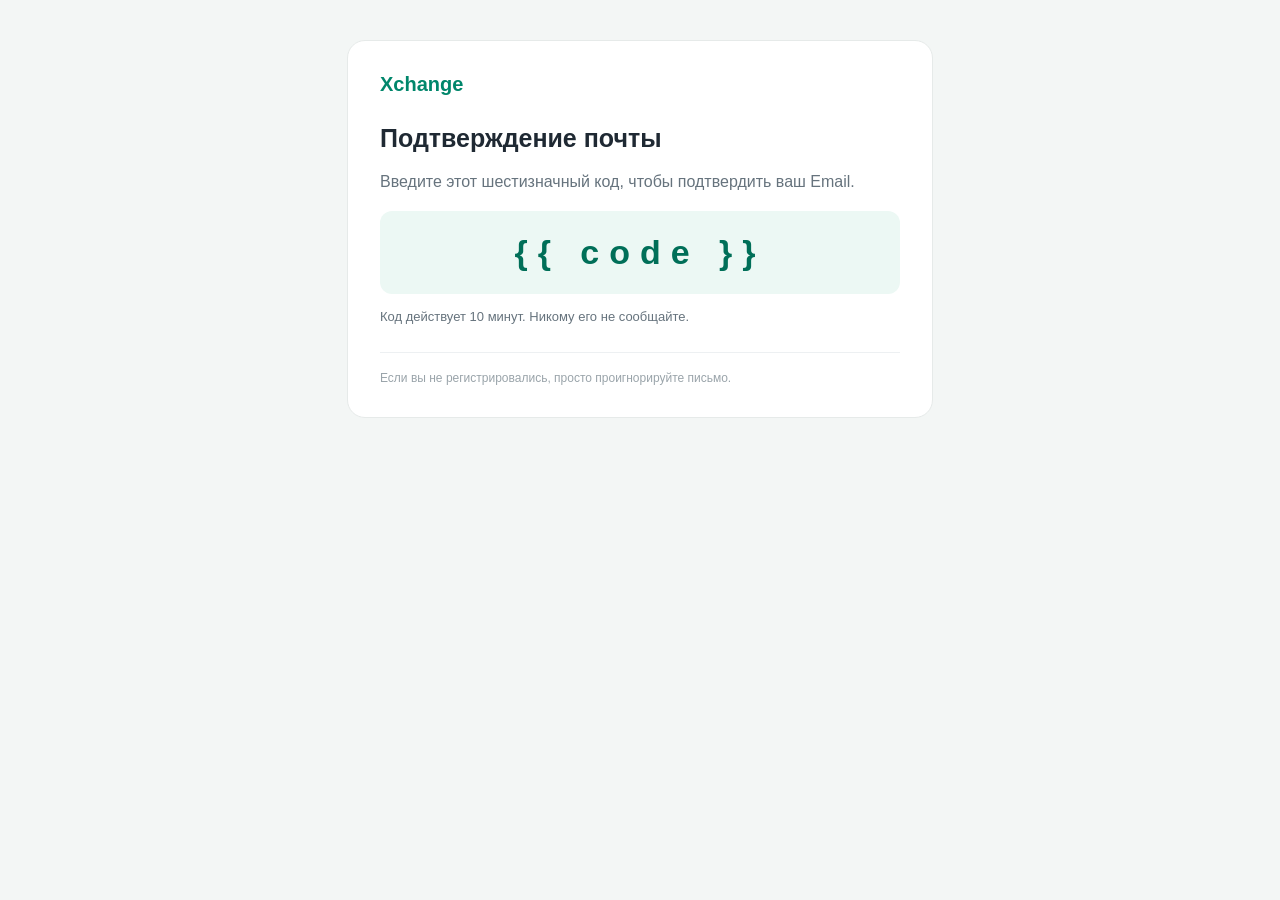
<file: templates/users/verification_email.html>
<!doctype html><html lang="ru"><head><meta charset="utf-8"></head><body style="margin:0;background:#f3f6f5;font-family:Arial,sans-serif;color:#1f2933"><div style="max-width:520px;margin:40px auto;padding:32px;background:#fff;border-radius:18px;border:1px solid #e6eae9"><div style="font-weight:800;color:#00866b;font-size:20px">Xchange</div><h1 style="font-size:25px;margin:28px 0 12px">Подтверждение почты</h1><p style="color:#66737d;line-height:1.6">Введите этот шестизначный код, чтобы подтвердить ваш Email.</p><div style="background:#ecf8f4;border-radius:12px;padding:22px;text-align:center;letter-spacing:10px;font-size:34px;font-weight:800;color:#006f58">{{ code }}</div><p style="color:#66737d;font-size:13px;line-height:1.6">Код действует 10 минут. Никому его не сообщайте.</p><div style="border-top:1px solid #edf0f2;margin-top:25px;padding-top:18px;color:#9aa4aa;font-size:12px">Если вы не регистрировались, просто проигнорируйте письмо.</div></div></body></html>
</file>
